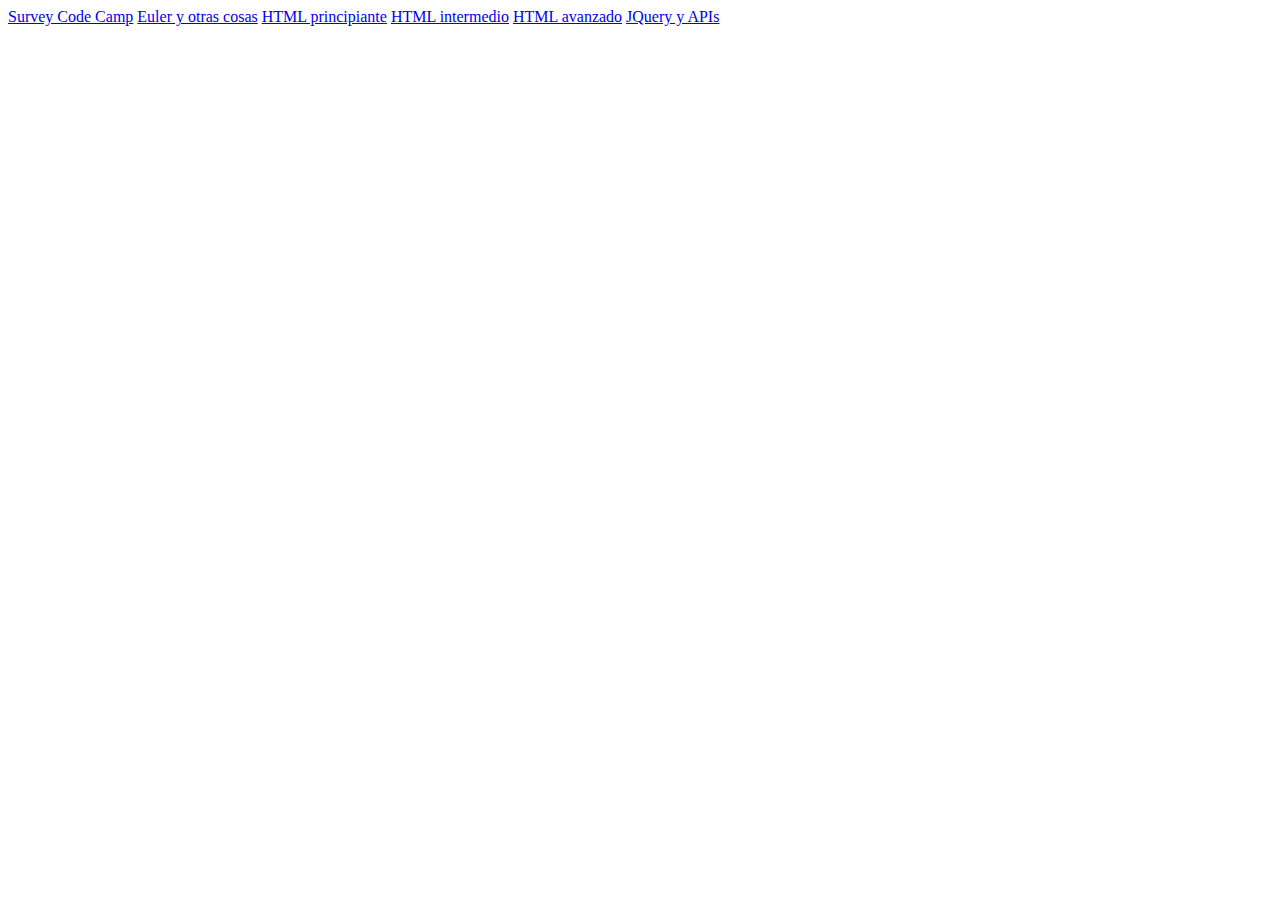
<file: index.html>
<!DOCTYPE html>
<html lang="en">
<head>
    <meta charset="UTF-8">
    <meta name="viewport" content="width=device-width, initial-scale=1.0">
    <title>Inicio</title>
</head>
<body>
    <a href="EjercicioCodeCampSurvey/index.html">Survey Code Camp</a>
    <a href="Euler y otras cosas/index.html">Euler y otras cosas</a>
    <a href="HTML Principiante/index.html">HTML principiante</a>
    <a href="HTML CSS intermedio/index.html">HTML intermedio</a>
    <a href="HTML CSS JS Avanzadilo (útil)/ejercicio.html">HTML avanzado</a>
    <a href="JQuery y APIs(fetch)/JQuery.html">JQuery y APIs</a>
    

</body>
</html>
</file>
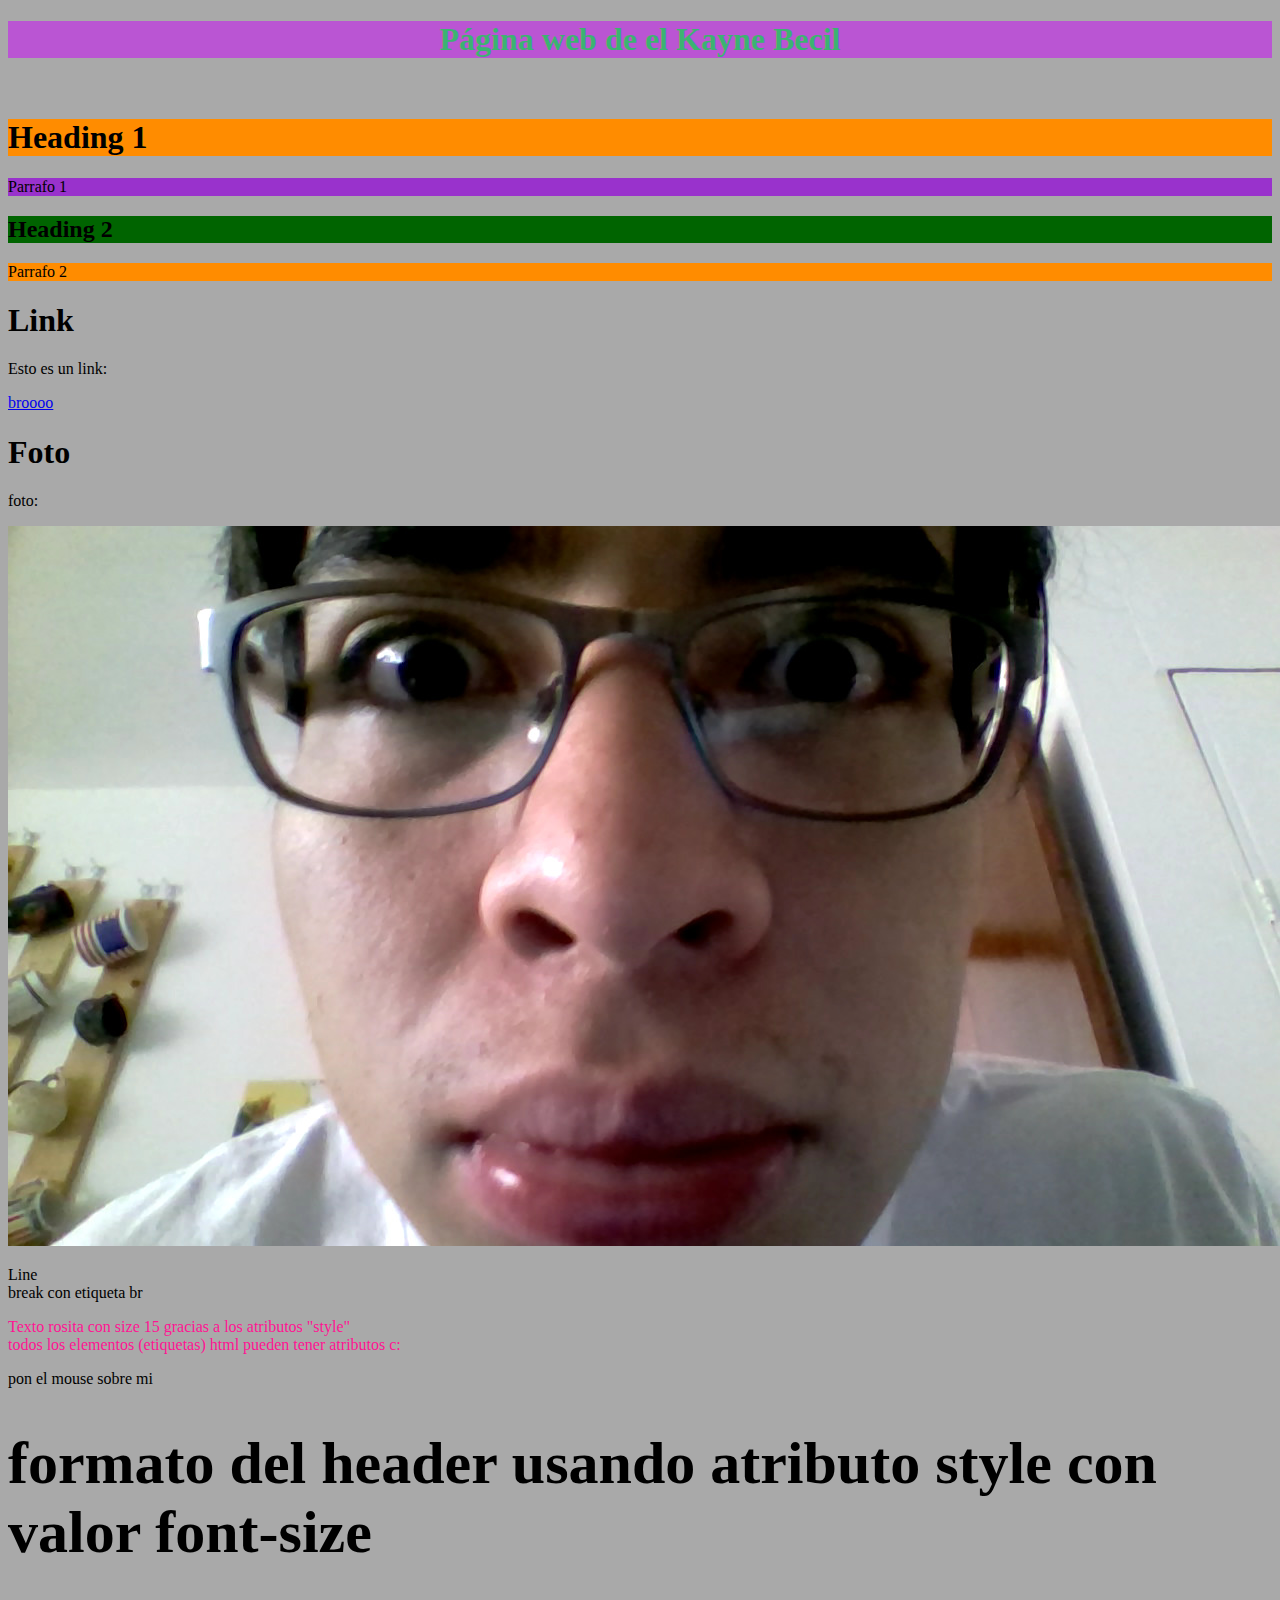
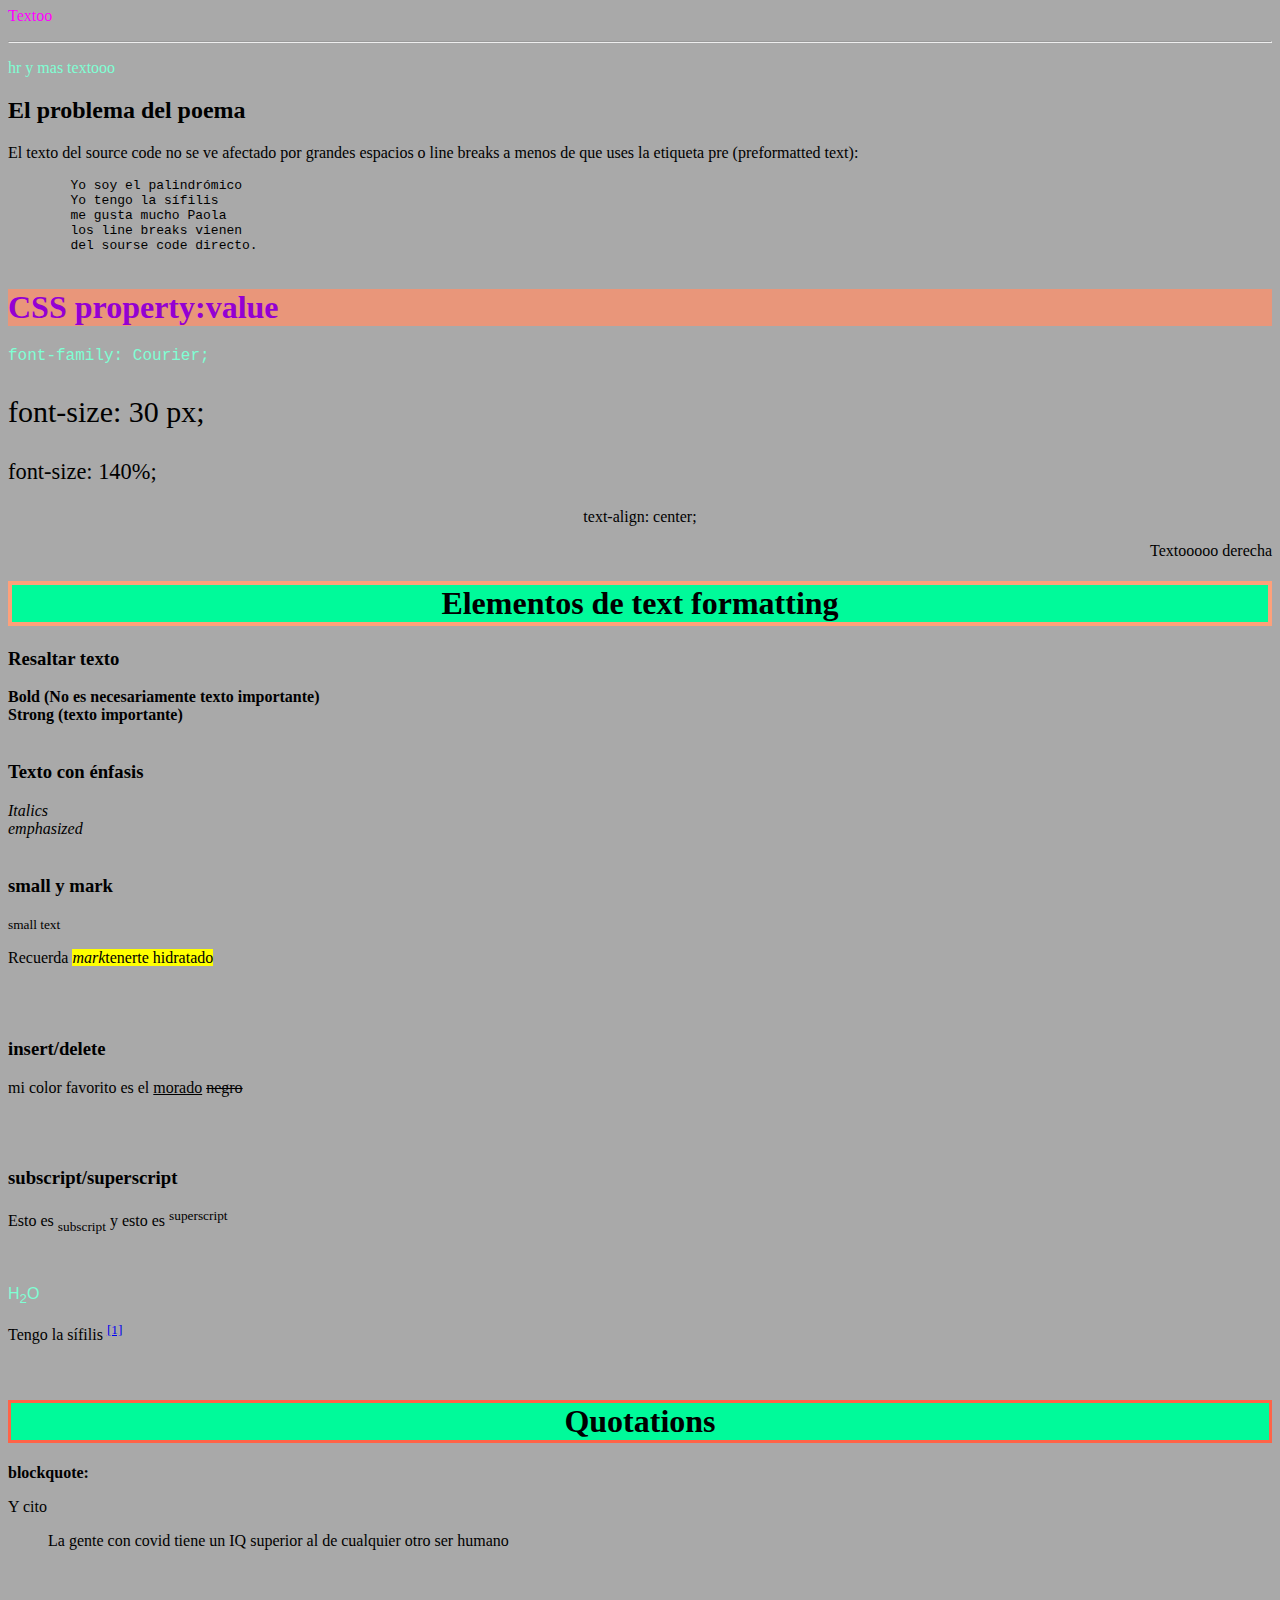
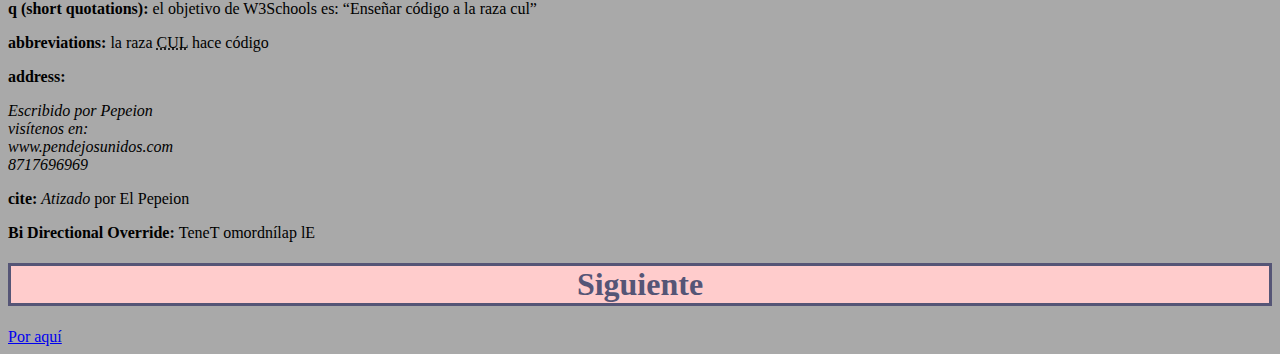
<file: HTML Principiante/index.html>
<!DOCTYPE html>
<html lang="es">
<head>
    <meta charset="UTF-8">
    <meta name="viewport" content="width=device-width, initial-scale=1.0">
    <link rel="shortcut icon" href="logo.png" type="image/x-icon">
    <title>Cosas de Html</title>
</head>
<body style="background-color: darkgrey;">
    <h1 style="text-align: center; text-shadow: darkviolet;text-decoration: deepskyblue; color:mediumseagreen; background-color: mediumorchid;">
        Página web de el Kayne Becil
    </h1>
    <br>
    <h1 style="background-color: darkorange;">Heading 1</h1>
    <p style="background-color: darkorchid;">Parrafo 1</p>

    <h2 style="background-color: darkgreen;">Heading 2</h2>
    <p style="background-color: darkorange;">Parrafo 2</p>

    <h1>Link</h1>
    <p>Esto es un link:</p>
    <a href="https://ninjaflex.com">broooo</a>

    <h1>Foto</h1>
    <p>foto: </p>
    <img src="logo.png" alt="foto de pendejo">

    <p>Line <br> break con etiqueta br</p>

    <p style="color: deeppink;">Texto rosita con size 15 gracias a los atributos "style" <br> 
    todos los elementos (etiquetas) html pueden tener atributos c:</p>

    <p title="Esto es un title(tooltip)">pon el mouse sobre mi</p> <!--Etiqueta title-->


    <h1 style="font-size: 60px;"> formato del header usando atributo style con valor font-size </h1>
    <p style="color: fuchsia;">Textoo</p>
    <hr> <!--Etiqueta Horizontal Rule-->
    <p style="color: aquamarine;">hr y mas textooo</p>

    <h2>El problema del poema</h2>
    <p>El texto del source code         no se ve afectado por   grandes       espacios
        o line breaks
        a menos de que uses la etiqueta pre (preformatted text):
    </p>

    <pre>
        Yo soy el palindrómico
        Yo tengo la sífilis
        me gusta mucho Paola
        los line breaks vienen
        del sourse code directo.
    </pre>

    <h1 style="background-color: darksalmon; color: darkviolet; font-family: serif;">CSS property:value</h1>
    <p style="font-family: Courier; color: aquamarine;">font-family: Courier;</p>
    <p style="font-size: 30px;">font-size: 30 px;</p>
    <p style="font-size: 140%;">font-size: 140%;</p>
    <p style="text-align: center;">text-align: center;</p>
    <p style="text-decoration: aquamarine; text-align: right;">Textooooo derecha</p>

    <h1 style="background-color: mediumspringgreen; text-align: center; border: 4px solid lightsalmon;">Elementos de text formatting</h1>
    
    <h3>Resaltar texto</h3>
    <b>Bold (No es necesariamente texto importante)</b> <br>
    <strong>Strong (texto importante)</strong>
    <br> <br>

    <h3>Texto con énfasis</h3>
    <i>Italics</i> <br>
    <em>emphasized</em>
    <br><br>

    <h3>small y mark</h3>
    <small>small text</small>
    <p>Recuerda <mark> <i>mark</i>tenerte hidratado</mark></p>
    <br><br>

    <h3>insert/delete</h3>
    <p>mi color favorito es el <ins>morado</ins> <del>negro</del> </p>
    <br><br>

    <h3>subscript/superscript</h3>
    <p>Esto es <sub>subscript</sub> y esto es <sup>superscript</sup></p>
    <br>
    <p style="color: aquamarine; font-family: Helvetica;">H<sub>2</sub>O</p>
    
    <p title="Tu?">Tengo la sífilis 
        <sup style="color: blue;"> <a href="https://es.wikipedia.org/wiki/S%C3%ADfilis">[1]</a>
        </sup>
    </p>
    <br>

    <h1 style="background-color: mediumspringgreen; text-align: center; border: 3px solid tomato;" > Quotations</h1>
    <strong>blockquote: </blockquote></strong><p>Y cito</p><blockquote cite="wikipedia.org" title="Falacia!">La gente con covid tiene un IQ superior al de cualquier otro ser humano</blockquote>
    <br>

    <p>
    <strong>q (short quotations):</strong> el objetivo de W3Schools es: <q>Enseñar código a la raza cul</q>
    </p>

    <p>
        <strong>abbreviations:</strong> la raza <abbr title="Codigista Unificada Lingüística">CUL</abbr> hace código
    </p>

    <p>
        <strong>address:</strong>
        <address>
            Escribido por Pepeion <br>
            visítenos en: <br>
            www.pendejosunidos.com <br>
            8717696969 <br>
        </address>
    </p>

    <p>
        <strong>cite: </strong> <cite>Atizado</cite> por El Pepeion
    </p>

    <p>
        <b>Bi Directional Override: </b> <bdo dir="rtl">El palíndromo TeneT</bdo>
    </p>

    <h1 style="background-color: rgb(255, 204, 204); color: rgb(85, 85, 118); border: 3px solid rgb(85, 85, 118);
    text-align: center; font-family: Verdana;">Siguiente</h1>
    
    <a href="2.html">Por aquí</a>
</body>
</html>
</file>
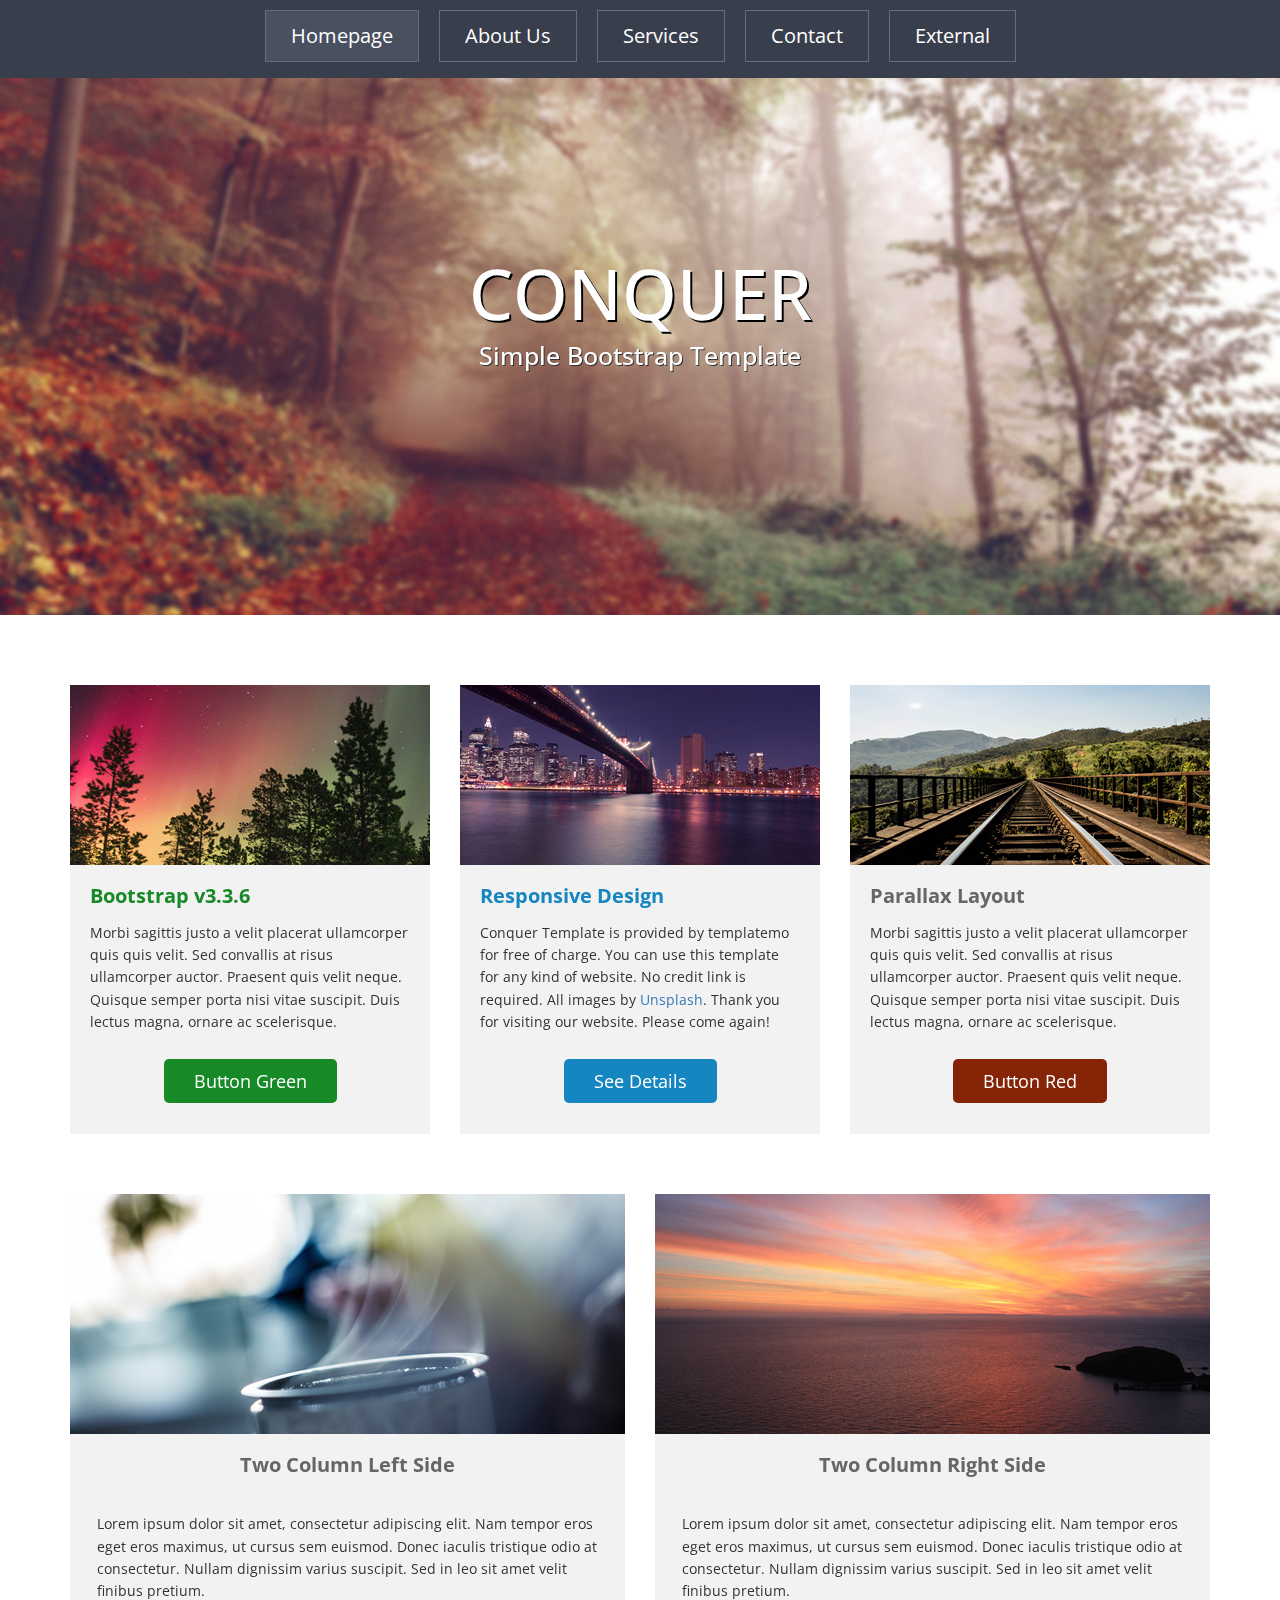
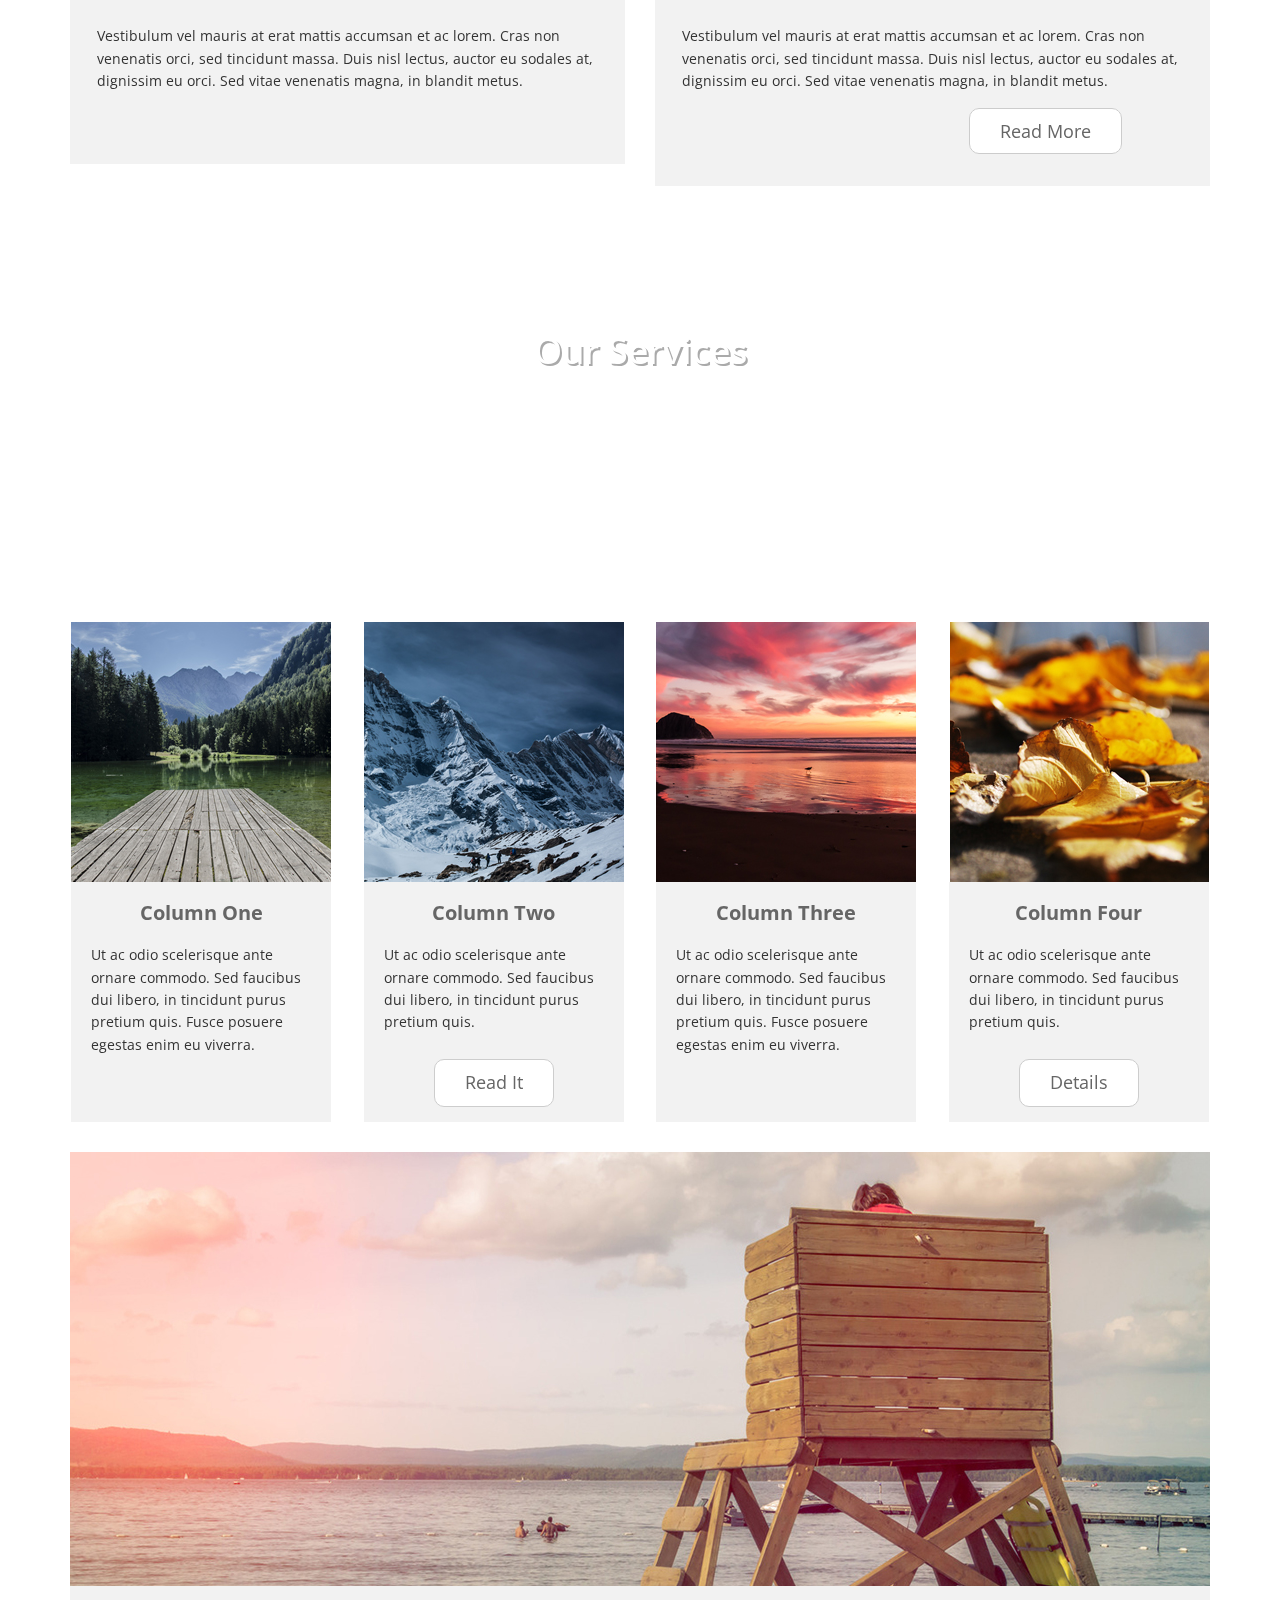
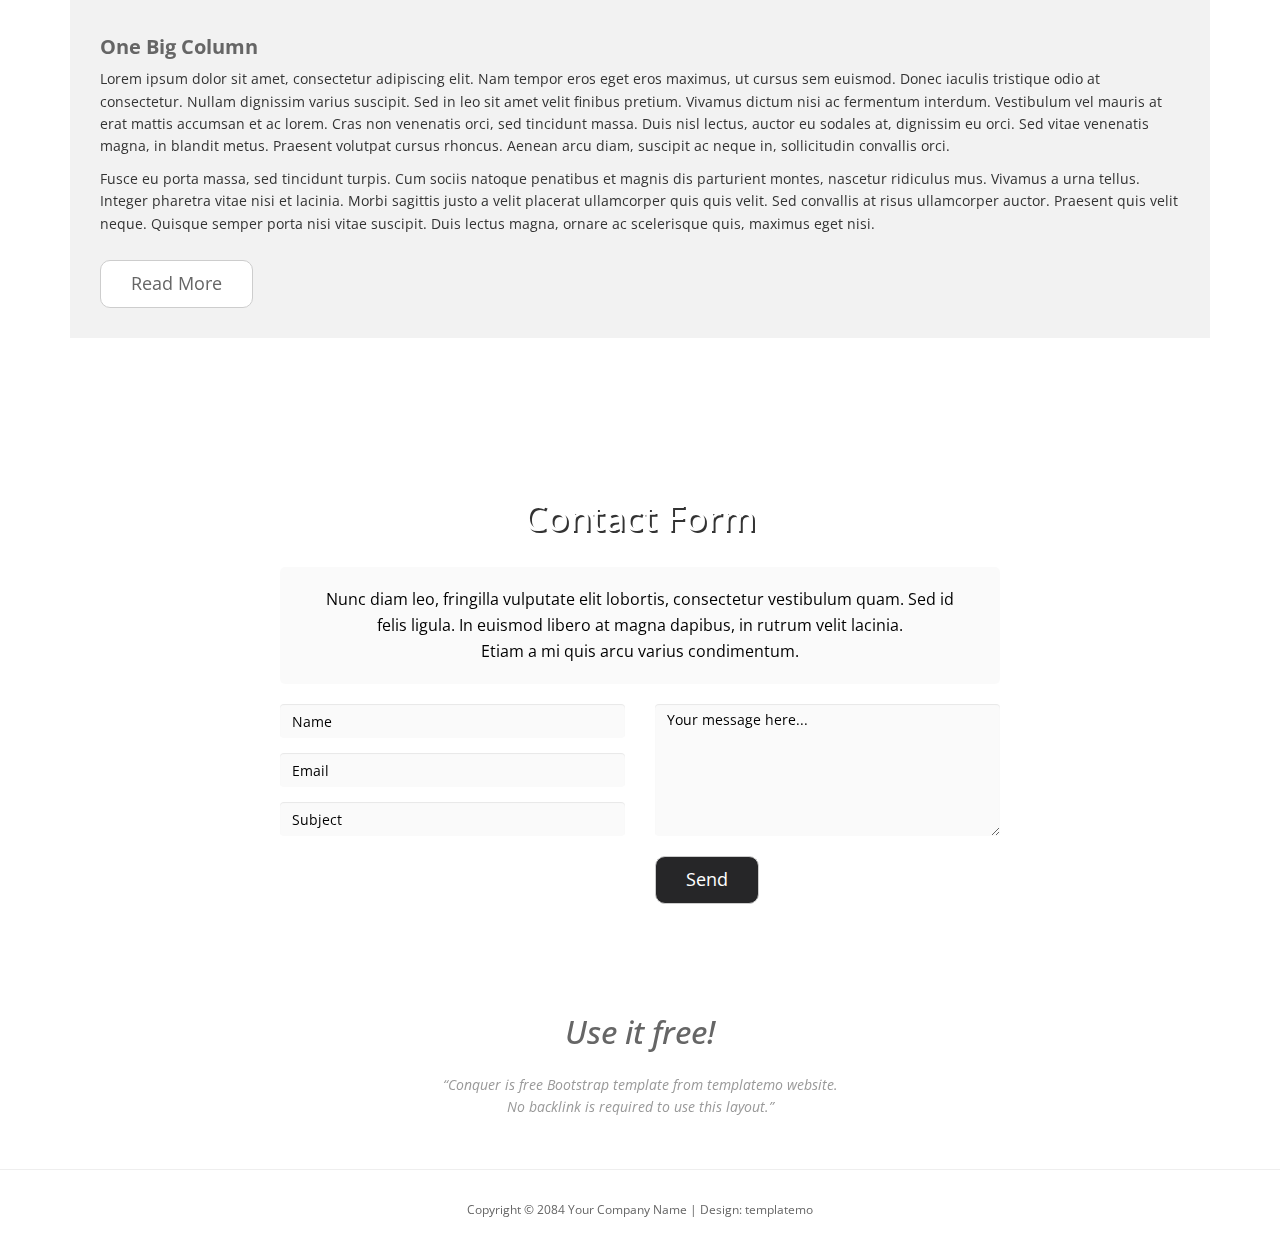
<file: TemplateBoostrapParaPracticar/index.html>
<!DOCTYPE html>
<html>
<head>
	<title>Conquer</title>
<!--
Conquer Template
http://www.templatemo.com/tm-476-conquer
-->
	<meta charset="utf-8">
	<meta name="viewport" content="width=device-width, initial-scale=1">
	<meta http-equiv="X-UA-Compatible" content="IE=edge">
	<link href='https://fonts.googleapis.com/css?family=Open+Sans:300,400,600,700' rel='stylesheet' type='text/css'>
	<link rel="stylesheet" href="css/bootstrap.min.css">
	<link rel="stylesheet" href="css/style.css">
</head>
<body>
	<nav class="navbar navbar-inverse navbar-fixed-top">
		<div class="container">
			<div class="navbar-header">
				<button type="button" class="navbar-toggle">
					<span class="icon-bar"></span>
					<span class="icon-bar"></span>
					<span class="icon-bar"></span>                        
				</button>
			</div>   
			<div class="single-page-nav sticky-wrapper" id="tmNavbar">
				<ul class="nav navbar-nav">
					<li><a href="#section1">Homepage</a></li>
					<li><a href="#section2">About Us</a></li>
					<li><a href="#section3">Services</a></li>
					<li><a href="#section4">Contact</a></li>
					<li><a href="#">External</a></li>
				</ul>
			</div>   
		</div>
	</nav>    

	<div id="section1">
		<header id="header-area" class="intro-section">
			<div class="container">
				<div class="row">
					<div class="col-sm-12 text-center">
						<div class="header-content">
							<h1>CONQUER</h1>
							<h4>Simple Bootstrap Template</h4>
						</div>
					</div>
				</div>
			</div>
		</header>
	</div>
	<div id="section2">
		<!-- Start Feature Area -->
		<section id="feature-area" class="about-section">
			<div class="container">
				<div class="row text-center inner">
					<div class="col-sm-4">
						<div class="feature-content">
							<img src="img/1-1.jpg" alt="Image">
							<h2 class="feature-content-title green-text">Bootstrap v3.3.6</h2>
							<p class="feature-content-description">Morbi sagittis justo a velit placerat ullamcorper quis quis velit. Sed convallis at risus ullamcorper auctor. Praesent quis velit neque. Quisque semper porta nisi vitae suscipit. Duis lectus magna, ornare ac scelerisque.
							</p>
							<a href="#" class="feature-content-link green-btn">button green</a>
						</div>
					</div>
					<div class="col-sm-4">
						<div class="feature-content">
							<img src="img/1-2.jpg" alt="Image">
							<h2 class="feature-content-title blue-text">Responsive Design</h2>
							<p class="feature-content-description">Conquer Template is provided by templatemo for free of charge. You can use this template for any kind of website. No credit link is required. All images by <a href="http://unsplash.com" target="_parent">Unsplash</a>. Thank you for visiting our website. Please come again!</p>                    
							<a href="#" class="feature-content-link blue-btn">See Details</a>
						</div>
					</div>
					<div class="col-sm-4">
						<div class="feature-content">
							<img src="img/1-3.jpg" alt="Image">
							<h2 class="feature-content-title red-text">Parallax Layout</h2>
							<p class="feature-content-description">Morbi sagittis justo a velit placerat ullamcorper quis quis velit. Sed convallis at risus ullamcorper auctor. Praesent quis velit neque. Quisque semper porta nisi vitae suscipit. Duis lectus magna, ornare ac scelerisque.
							</p>
							<a href="#" class="feature-content-link red-btn">Button Red</a>
						</div>
					</div>
				</div>
			</div>
		</section>
		<!-- End Feature Area -->

		<!-- Start Blog Area -->
		<section id="blog-area">
			<div class="container">
				<div class="row text-center inner">
					<div class="col-sm-6">
						<div class="blog-content">
							<img src="img/2-1.jpg" alt="Image">
							<h2>Two Column Left Side</h2>
							<p>Lorem ipsum dolor sit amet, consectetur adipiscing elit. Nam tempor eros eget eros maximus, ut cursus sem euismod. Donec iaculis tristique odio at consectetur. Nullam dignissim varius suscipit. Sed in leo sit amet velit finibus pretium.<br><br>
								Vestibulum vel mauris at erat mattis accumsan et ac lorem. Cras non venenatis orci, sed tincidunt massa. Duis nisl lectus, auctor eu sodales at, dignissim eu orci. Sed vitae venenatis magna, in blandit metus.</p>
								<br>

							</div>
						</div>
						<div class="col-sm-6">
							<div class="blog-content">
								<img src="img/2-2.jpg" alt="Image">
								<h2>Two Column Right Side</h2>
								<p>Lorem ipsum dolor sit amet, consectetur adipiscing elit. Nam tempor eros eget eros maximus, ut cursus sem euismod. Donec iaculis tristique odio at consectetur. Nullam dignissim varius suscipit. Sed in leo sit amet velit finibus pretium.<br><br>
								Vestibulum vel mauris at erat mattis accumsan et ac lorem. Cras non venenatis orci, sed tincidunt massa. Duis nisl lectus, auctor eu sodales at, dignissim eu orci. Sed vitae venenatis magna, in blandit metus.</p>
									<span><a href="#">read more</a></span><br>
									<p id="blofr"></p>
								</div>
							</div>
						</div>
					</div>
				</section>
				<!-- End Blog Area -->
			</div>
			<div id="section3">
				<!-- Start Services Area -->
				<section id="services-area" class="services-section">
					<div class="container">
						<div class="row">
							<div class="col-sm-12 text-center inner our-service">
								<div class="service">
									<h1>Our Services</h1>
									<p>Nunc diam leo, fringilla vulputate elit lobortis, consectetur vestibulum quam. Sed id <br>
										felis ligula. In euismod libero at magna dapibus, in rutrum velit lacinia. <br>
										Etiam a mi quis arcu varius condimentum.</p>
									</div>
								</div>
							</div>
						</div>
					</section>
					<!-- End Services Area -->

					<!-- Start Testimornial Area -->
					<section id="testimornial-area">
						<div class="container">
							<div class="row text-center">
								<div class="col-lg-3 col-md-3 col-sm-6 col-xs-6 col-xxs-12">
									<div class="testimonial-content">
										<img src="img/4-1.jpg" alt="Image">
										<h2>Column One</h2>
										<p>Ut ac odio scelerisque ante ornare commodo. Sed faucibus dui libero, in tincidunt purus pretium quis. Fusce posuere egestas enim eu viverra.</p>
										<br>
									</div>
								</div>
								<div class="col-lg-3 col-md-3 col-sm-6 col-xs-6 col-xxs-12">
									<div class="testimonial-content">
										<img src="img/4-2.jpg" alt="Image">
										<h2>Column Two</h2>
										<p>Ut ac odio scelerisque ante ornare commodo. Sed faucibus dui libero, in tincidunt purus pretium quis.</p>
										<a href="#" class="content-link">read it</a>
										<br>
										<p id="redd"></p>
									</div>
								</div>
								<div class="col-lg-3 col-md-3 col-sm-6 col-xs-6 col-xxs-12">
									<div class="testimonial-content">
										<img src="img/4-3.jpg" alt="Image">
										<h2>Column Three</h2>
										<p>Ut ac odio scelerisque ante ornare commodo. Sed faucibus dui libero, in tincidunt purus pretium quis. Fusce posuere egestas enim eu viverra.</p>
										<br>
									</div>
								</div>
								<div class="col-lg-3 col-md-3 col-sm-6 col-xs-6 col-xxs-12">
									<div class="testimonial-content">
										<img src="img/4-4.jpg" alt="Image">
										<h2>Column Four</h2>
										<p>Ut ac odio scelerisque ante ornare commodo. Sed faucibus dui libero, in tincidunt purus pretium quis.</p>
										<a href="#" class="content-link">details</a>
										<br>
										<p id="dets"></p>
									</div>
								</div>
							</div>
							<div class="row">
								<div class="col-lg-12">
									<div class="tm-box">
										<img src="img/4-5.jpg" alt="Image" class="img-responsive">
										<div class="tm-box-description">
											<h2>One Big Column</h2>
											<p class="tm-box-p">Lorem ipsum dolor sit amet, consectetur adipiscing elit. Nam tempor eros eget eros maximus, ut cursus sem euismod. Donec iaculis tristique odio at consectetur. Nullam dignissim varius suscipit. Sed in leo sit amet velit finibus pretium. Vivamus dictum nisi ac fermentum interdum. Vestibulum vel mauris at erat mattis accumsan et ac lorem. Cras non venenatis orci, sed tincidunt massa. Duis nisl lectus, auctor eu sodales at, dignissim eu orci. Sed vitae venenatis magna, in blandit metus. Praesent volutpat cursus rhoncus. Aenean arcu diam, suscipit ac neque in, sollicitudin convallis orci.</p>
											<p class="tm-box-p">Fusce eu porta massa, sed tincidunt turpis. Cum sociis natoque penatibus et magnis dis parturient montes, nascetur ridiculus mus. Vivamus a urna tellus. Integer pharetra vitae nisi et lacinia. Morbi sagittis justo a velit placerat ullamcorper quis quis velit. Sed convallis at risus ullamcorper auctor. Praesent quis velit neque. Quisque semper porta nisi vitae suscipit. Duis lectus magna, ornare ac scelerisque quis, maximus eget nisi.</p>
											<a href="#" class="content-link">Read More</a>    
										</div>                        
									</div>                    
								</div>
							</div>
						</div>
					</section>
					<!-- End Testimornial Area -->
				</div>
				<div id="section4">
					<!-- Start Contact Area -->
					<section id="contact-area" class="contact-section">
						<div class="container">
							<div class="row">
								<div class="col-sm-12 text-center inner">
									<div class="contact-content">
										<h1>contact form</h1>
										<div class="row">                            
											<div class="col-sm-12">
												<p>Nunc diam leo, fringilla vulputate elit lobortis, consectetur vestibulum quam. Sed id <br>
													felis ligula. In euismod libero at magna dapibus, in rutrum velit lacinia. <br>
													Etiam a mi quis arcu varius condimentum.</p>
												</div>                            
											</div>

										</div>
									</div>
								</div>
								<div class="row">
									<div class="col-lg-12">
										<form action="#" method="post" class="contact-form">
											<div class="col-sm-6 contact-form-left">
												<div class="form-group">
													<input name="name" type="text" class="form-control" id="name" placeholder="Name">
												  	<input type="email" name="email" class="form-control" id="mail" placeholder="Email">
													<input name="subject" type="text" class="form-control" id="subject" placeholder="Subject">
												</div>
											</div>
											<div class="col-sm-6 contact-form-right">
												<div class="form-group">
													<textarea name="message" rows="6" class="form-control" id="comment" placeholder="Your message here..."></textarea>
													<button type="submit" class="btn btn-default">Send</button>
												</div>
											</div>                        
										</form>    
									</div>                
								</div>
							</div>
						</section>
						<!-- End Contact Area -->
					</div>

					<!-- Start Footer Area -->
					<footer id="footer-area">
						<div class="container">
							<div class="row text-center">
								<div class="col-sm-12">
									<div class="footer-content">
										<h1>Use it free!</h1>
										<p>“Conquer is free Bootstrap template from templatemo website. 
											<br>No backlink is required to use this layout.”</p>
										</div>                
									</div>
								</div>
							</div>
							<hr>
							<div class="container">
								<div class="row">
									<div class="col-sm-12 text-center">             
										<p class="copy">Copyright © 2084 Your Company Name 
                                        
                                        | Design: templatemo</p>
									</div>
								</div>
							</div>
						</footer>
						<!-- End Footer Area -->

						<script src="js/jquery-1.11.2.min.js"></script>
						<script src="js/jquery.scrollUp.min.js"></script> <!-- https://github.com/markgoodyear/scrollup -->
						<script src="js/jquery.singlePageNav.min.js"></script> <!-- https://github.com/ChrisWojcik/single-page-nav -->
						<script src="js/parallax.js-1.3.1/parallax.js"></script> <!-- http://pixelcog.github.io/parallax.js/ -->
						<script>

    // HTML document is loaded. DOM is ready.
    $(function() {  

    // Parallax
        $('.intro-section').parallax({
        	imageSrc: 'img/bg-1.jpg',
        	speed: 0.2
        });
        $('.services-section').parallax({
        	imageSrc: 'img/bg-2.jpg',
        	speed: 0.2
    	});
        $('.contact-section').parallax({
        	imageSrc: 'img/bg-3.jpg',
        	speed: 0.2
        });    

        // jQuery Scroll Up / Back To Top Image
        $.scrollUp({
                scrollName: 'scrollUp',      // Element ID
		        scrollDistance: 300,         // Distance from top/bottom before showing element (px)
		        scrollFrom: 'top',           // 'top' or 'bottom'
		        scrollSpeed: 1000,            // Speed back to top (ms)
		        easingType: 'linear',        // Scroll to top easing (see http://easings.net/)
		        animation: 'fade',           // Fade, slide, none
		        animationSpeed: 300,         // Animation speed (ms)		        
		        scrollText: '', // Text for element, can contain HTML		        
		        scrollImg: true            // Set true to use image		        
            });

        // ScrollUp Placement
        $( window ).on( 'scroll', function() {

            // If the height of the document less the height of the document is the same as the
            // distance the window has scrolled from the top...
            if ( $( document ).height() - $( window ).height() === $( window ).scrollTop() ) {

                // Adjust the scrollUp image so that it's a few pixels above the footer
                $('#scrollUp').css( 'bottom', '80px' );

            } else {      
                // Otherwise, leave set it to its default value.
                $('#scrollUp').css( 'bottom', '30px' );        
            }
        });

        $('.single-page-nav').singlePageNav({
        	offset: $('.single-page-nav').outerHeight(),
        	speed: 1500,
        	filter: ':not(.external)',
        	updateHash: true
        });

        $('.navbar-toggle').click(function(){
        	$('.single-page-nav').toggleClass('show');
        });

        $('.single-page-nav a').click(function(){
        	$('.single-page-nav').removeClass('show');
        });
        
    });
</script>
</body>
</html>
</file>
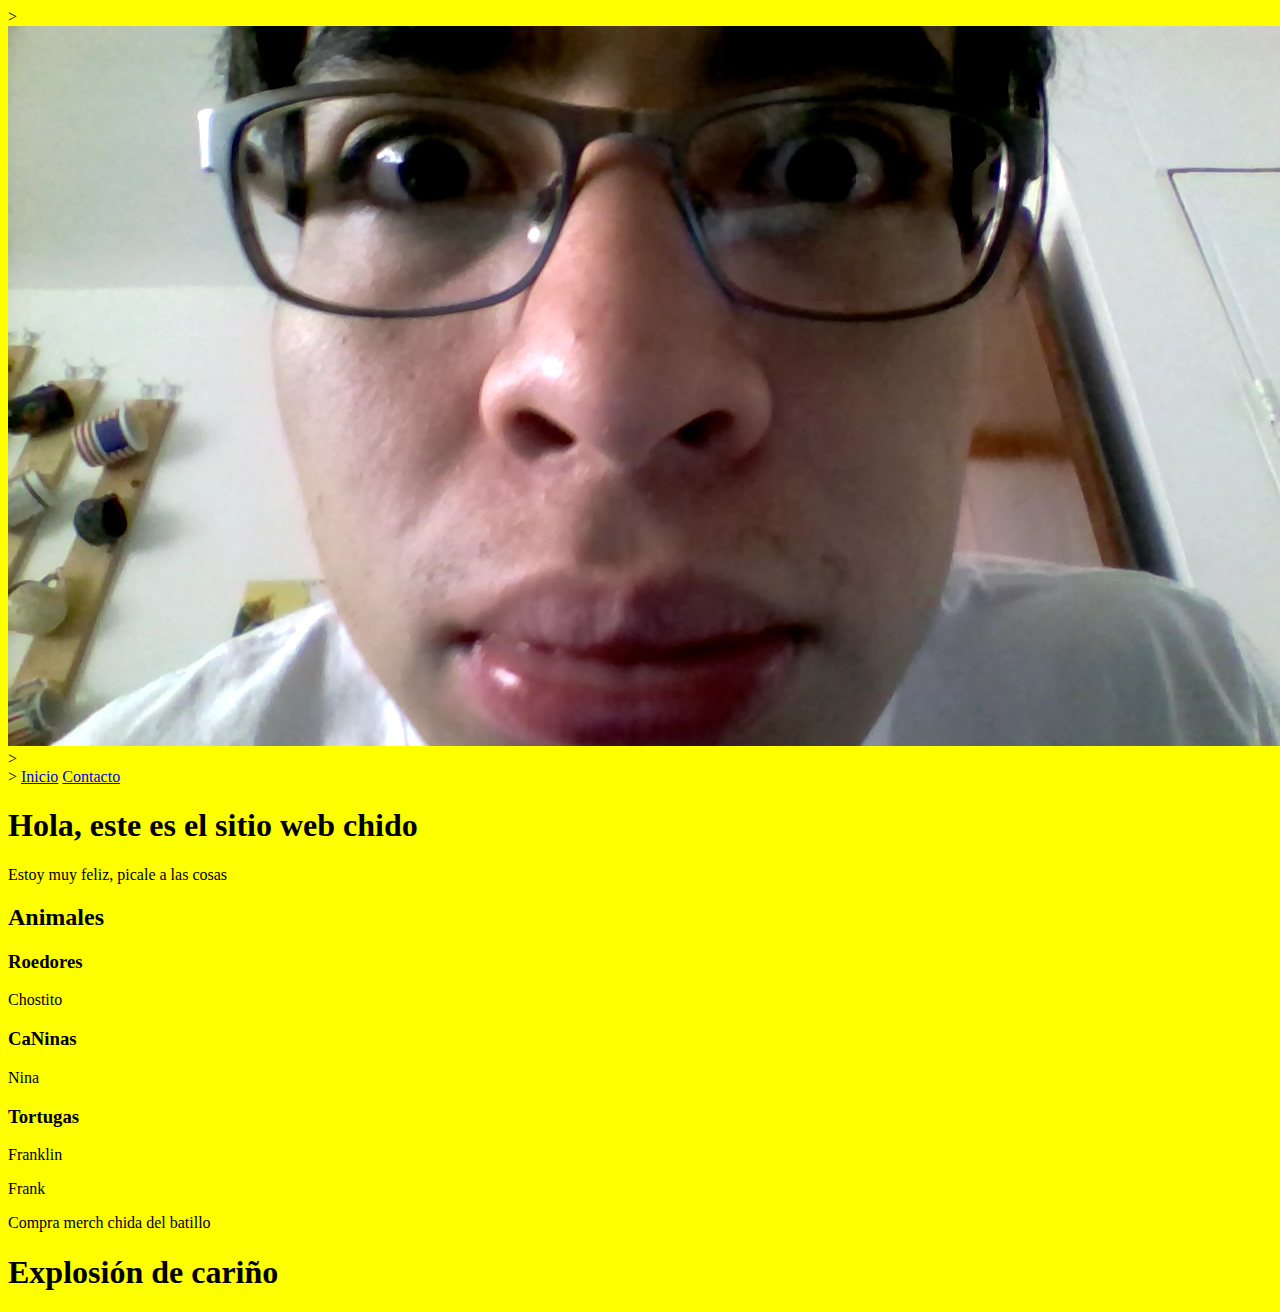
<file: HTML Principiante/02-estructuraHTML/index.html>
<!DOCTYPE html>
<html lang="es">
<head>
    <meta charset="UTF-8">
    <meta name="viewport" content="width=device-width, initial-scale=1.0">
    <meta name="description" content="Este es un proyecto web chidote">
    <title>Este es el título caca</title>
    <link rel="stylesheet" href="styles.css">
    <link rel="shortcut icon" href="favicon.png">
</head>
<body>
    <!--Esto es un comentario HTML-->>
    <header><img src="img/logo.png" alt=""></header> <!--Encabezado, usa logo.png-->>
    <nav> <!--Navegacion, a continuacion sus secciones-->>
        <a href="#">Inicio</a> <!--El atributo href de la etiqueta a indica el documento al que te va a llevar dicha referencia, aqui el # simboliza nada-->
        <a href="contacto.html">Contacto</a> <!--En este caso seria contacto.html-->
    </nav>
    <article>
        <h1>Hola, este es el sitio web chido</h1>
        <p>Estoy muy feliz, picale a las cosas</p> <!--Parrafo-->
        <section>
            <h2>Animales</h2>
            <section>
                <h3>Roedores</h3>
                <p>Chostito</p>
                <h3>CaNinas</h3>  
                <p>Nina</p>  
                <h3>Tortugas</h3>
                <p>Franklin</p>
                <p>Frank</p>
            </section>
        </section>
    </article>
    <footer></footer>
    <aside>Compra merch chida del batillo</aside>
    <h1>Explosión de cariño</h1>
    <script src="script.js"></script>
</body>
</html>
</file>
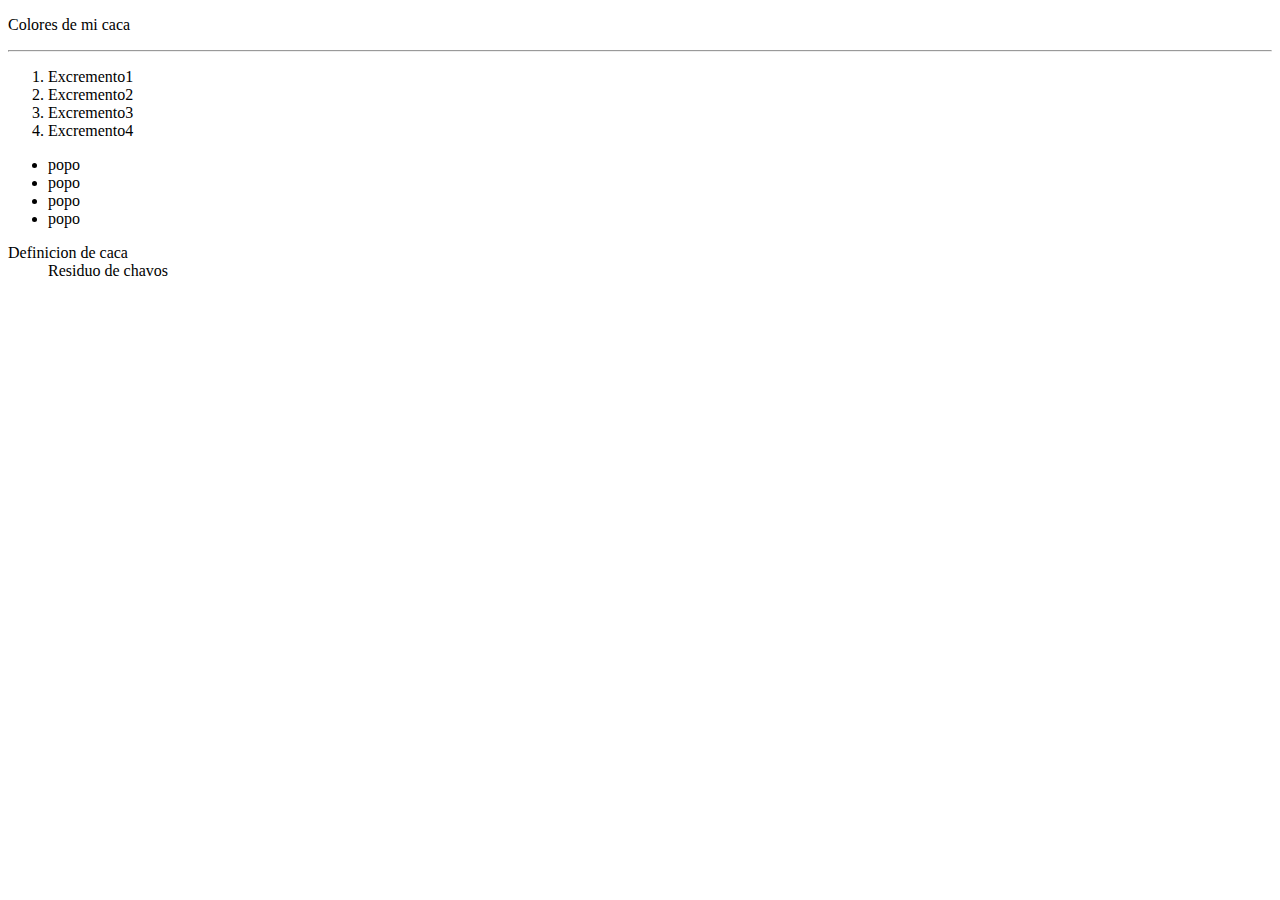
<file: HTML Principiante/03-contenidoHTML/index.html>
<!DOCTYPE html>
<html lang="en">
<head>
    <meta charset="UTF-8">
    <meta name="viewport" content="width=device-width, initial-scale=1.0">
    <title>Clase 2</title>
</head>
<body>
    <p>Colores de mi caca</p>
    <hr>
    <ol>
        <li>Excremento1</li>
        <li>Excremento2</li>
        <li>Excremento3</li>
        <li>Excremento4</li>
    </ol>
    <ul>
        <li>popo</li>
        <li>popo</li>
        <li>popo</li>
        <li>popo</li>
    </ul>
    <dl>
        <dt>Definicion de caca</dt>
        <dd>Residuo de chavos</dd>
    </dl>
</body>
</html>
</file>
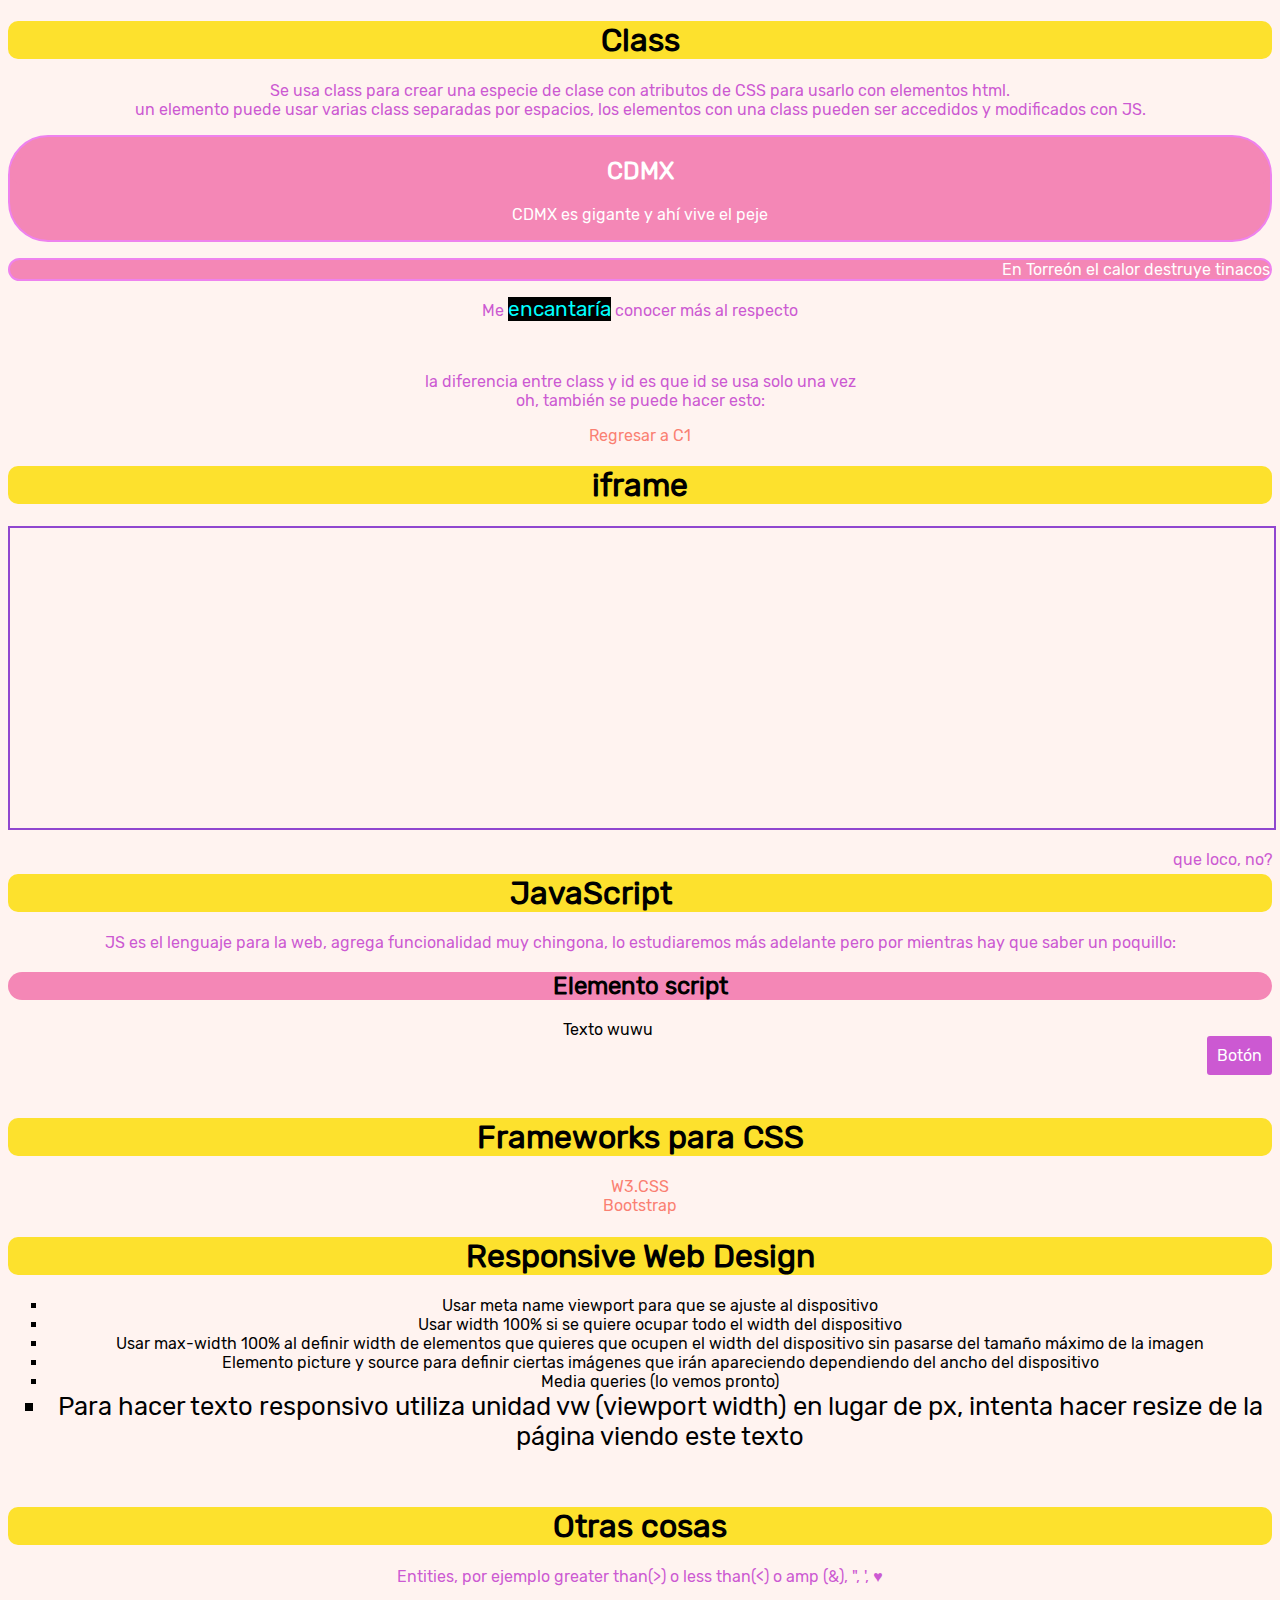
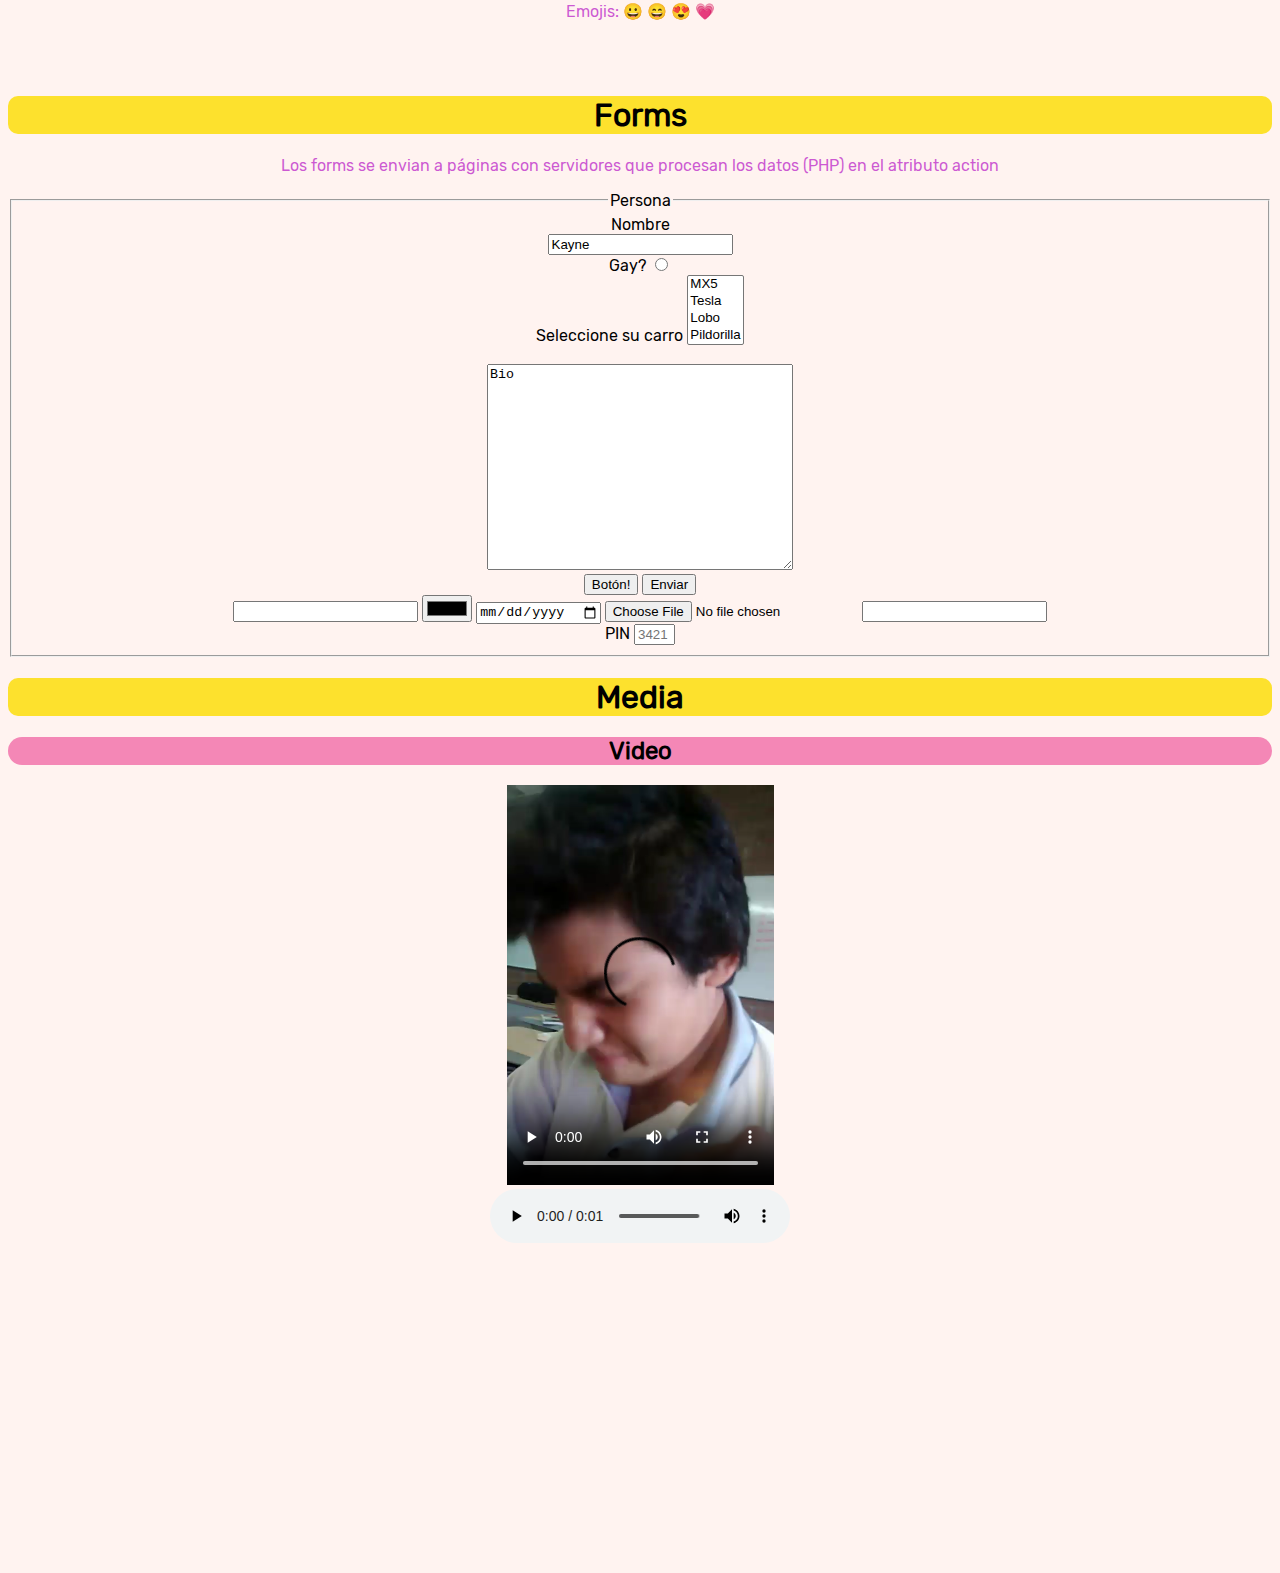
<file: HTML Principiante/4.html>
<!DOCTYPE html>
<html lang="en">
<head>
    <meta charset="UTF-8">
    <meta name="viewport" content="width=device-width, initial-scale=1.0">
    <!--keywords para los search engines-->
    <meta name="keywords" content="HTML, CSS, Pagina web fea del batillo, basura, jaja">
    <meta name="description" content="Pagina fea para aprender HTML">
    <meta name="author" content="Batillo">
    <!--Refresh cada 30 segundos-->
    <meta http-equiv="refresh" content="30">
    <!--base hace referencia a la URL base de todos los documentos-->
    <!--base href="/home/laplant/IDEs/Proyectos/HTML/Prueba"-->

    <title>4</title>

    <style>
        @font-face {
            font-family: rubik;
            src: url(Rubik-Regular.ttf);
        }
        body{
            font-family: rubik;
            background-color: rgb(255, 243, 240);
            text-align: center;
        }

        h1{
            background-color: rgb(253, 225, 45);
            border-radius: 10px;
            text-align: center;
        }

        h2{
            background-color: rgb(244, 135, 182);
            border-radius: 15px;
            text-align: center;
        }

        p{
            color: rgb(204, 89, 210);
        }

        
        .city{
            background-color:rgb(244, 135, 182);
            color: white;
            border: 2px solid violet;
            border-radius: 40px;
            text-align: center;
        }

        .bordecul{
            border-radius: 40px;
            text-align: end ;
        }

        .denotar{
            font-size: 130%;
            font-stretch: expanded;
            color:aqua;
            background-color: black;

        }

        a:hover{
            color:rgb(204, 89, 210);
            text-decoration: none;
        }

        a{
            color:salmon;
            text-decoration: none;
            text-align: center;
        }

        .boton{
            float: right; 
            background-color: rgb(204, 89, 210); 
            border-radius: 3px; 
            color: white; 
            padding: 10px;
        }
        
        .boton:hover{
            background-color:rgb(144, 70, 207);
            cursor:pointer;
        }

        .boton::selection{
            background-color:inherit;
            color: white;
        }

    </style>
</head>
<body>
    <h1>Class</h1>
    <p>Se usa class para crear una especie de clase con atributos de CSS para usarlo con elementos html. <br>
        un elemento puede usar varias class separadas por espacios, los elementos con una class pueden ser accedidos y modificados con JS.
    </p>

    <div class="city">
        <h2>CDMX</h2>
        <p style="color: white;">CDMX es gigante y ahí vive el peje</p>
    </div>

    <p class="city bordecul">En Torreón el calor destruye tinacos</p>

    <p>Me <span class="denotar">encantaría</span> conocer más al respecto</p>
    <br>
    <p>la diferencia entre class y id es que id se usa solo una vez <br>
    oh, también se puede hacer esto:</p>
    <a href="2.html#C1">Regresar a C1</a>
    <br>

    <h1>iframe</h1>
    <iframe src="https://www.w3schools.com/html/html_responsive.asp" title="Inicio" style="width:100%; height: 300px; border:2px solid rgb(144, 70, 207)"></iframe>
    <p style="float: right;"> que loco, no?</p>
    <br>
    <h1>JavaScript</h1>
    <p>JS es el lenguaje para la web, agrega funcionalidad muy chingona, lo estudiaremos más adelante pero por mientras hay que saber un poquillo: </p>
    <h2>Elemento script</h2>

    <span  id="demo">Texto wuwu</span>
    <p onclick="miFuncion()" class="boton" style="text-align: center;">Botón</p>
    <noscript>Upsss que cagado, tu navegador no vale cola :p</noscript>
    <script>
        var e = 0;
        function miFuncion(){
            e++;
            if(e % 2 == 0)
            document.getElementById("demo").style.fontSize = "150%";
            else
            document.getElementById("demo").style.fontSize = "100%"
        }
    </script>
    <br> <br> <br> <br>
    <h1>Frameworks para CSS</h1>
    <a href="https://www.w3schools.com/w3css/default.asp">W3.CSS</a> <br>
    <a href="https://www.w3schools.com/bootstrap/default.asp">Bootstrap</a>

    <h1>Responsive Web Design</h1>
    <ul style="list-style-type: square;">
        <li>Usar meta name viewport para que se ajuste al dispositivo</li>
        <li>Usar width 100% si se quiere ocupar todo el width del dispositivo</li>
        <li>Usar max-width 100% al definir width de elementos que quieres que ocupen el width del dispositivo sin pasarse del tamaño máximo de la imagen</li>
        <li>Elemento picture y source para definir ciertas imágenes que irán apareciendo dependiendo del ancho del dispositivo</li>
        <li>Media queries (lo vemos pronto)</li>
        <li style="font-size: 2vw;">Para hacer texto responsivo utiliza unidad vw (viewport width) en lugar de px, intenta hacer resize de la página viendo este texto</li>
    </ul>
    <br>
    <h1>Otras cosas</h1>
    <p>Entities, por ejemplo greater than(&gt) o less than(&lt) o amp (&amp;), &quot;, &apos;, &hearts;</p>
    <p>Emojis: &#128512; &#128516; &#128525; &#128151;</p>
    <br><br>

    <h1>Forms</h1>
    <p>Los forms se envian a páginas con servidores que procesan los datos (PHP) en el atributo action</p>
    <form action="" method="GET">
        <fieldset>
            <legend>Persona</legend>
            <label for="texto">Nombre</label><br>
            <input type="text" id="texto" value="Kayne" name="nombre"> <br>
            
            <label for="gei">Gay?</label>
            <input type="radio" id="gei" name="gay"> <br>

            <label for="select">Seleccione su carro</label>
            <select name="carros" id="select" multiple>
                <option value="MX5">MX5</option>
                <option value="Tesla">Tesla</option>
                <option value="Lobo">Lobo</option>
                <option value="Pildora">Pildorilla</option>
            </select> <br> <br>

            <textarea name="textarea" id="area" cols="30" rows="10" style="width: 300px; height: 200px;">Bio</textarea> <br>
            <input type="button" onclick="alert('AAAAA')" name="boton" value="Botón!">
            <input type="submit" id="ok" name="enviar" value="Enviar"> <br>

            <input list="navegadores">
            <datalist id="navegadores">
                <option value="Firecocks"></option>
                <option value="IE"></option>
                <option value="Chrome"></option>
                <option value="Safari"></option>
            </datalist>

            <input type="color" name="color" id="color">
            <input type="date" name="date" id="date">
            <input type="file" name="file" id="file" value="select file">
            <input type="search" name="search" id="search"> <br>
            
            <label for="PIN">PIN</label>
            <input type="text" name="PIN" id="PIN" maxlength="4" size="2" placeholder="3421" required>
        </fieldset>
    </form>

    <!--<h1>Graphics</h1>
    <canvas id="cavascul" width="300" height="200" style="border:2px solid rgb(204, 89, 210); float: left;" onclick="circulo()">
    </canvas>

    <script>
        function circulo(){
            var c = document.getElementById("canvascul");
            var ctx = c.getContext("2d");
            ctx.beginPath();
            ctx.arc(95,50,20,0,2*Math.PI);
            ctx.stroke();
        }
    </script> -->

    <h1>Media</h1>
    <h2>Video</h2>
    <video src="videoYo.mp4" controls max-width="100%" height="400px"></video><br>
    <audio src="doit.mp3" controls></audio> <br>

    <iframe width="560" height="315" src="https://www.youtube.com/embed/ARUQ4zWrLeI" frameborder="0" allow="accelerometer; autoplay; encrypted-media; gyroscope; picture-in-picture" allowfullscreen></iframe>
</body>
</html>
</file>
<file: TemplateBoostrapParaPracticar/css/style.css>
/*

Conquer Template

http://www.templatemo.com/tm-476-conquer


iframe {
  display: block;
  border: 0;
  position: absolute; 
  width: 100%; 
  height: 100%; 
}

*/

body,
h1,
h2,
h3,
h4,
h5,
h6,
.h1,
.h2,
.h3,
.h4,
.h5,
.h6 {
    font-family: "Open Sans", Helvetica, Arial, sans-serif!important;
}
body {
  overflow-x: hidden;
}

img {
  max-width: 100%;
  height: auto;
  border: none;
}
h1 {
  font-size: 36px;
}
h2 {
  font-size: 20px;
  font-weight: 700;
}
p{
  font-size: 14px;
  line-height: 1.6em;
  margin: 0;
}
a:hover { text-decoration: none; }

/* Start Main Menu */
header {
  /*background-image: url("../img/bg-1.jpg");
  background-position: center center;
  background-repeat: no-repeat;
  background-size: cover;*/
  padding: 235px 0;
  /*margin-bottom: 60px;*/
  /*background-attachment: fixed;*/
  /*background-size: 100% 100%;*/
}
ul#menu {
background: #40475A none repeat scroll 0 0;
padding: 6px;
position: fixed;
text-shadow: 0 1px 1px rgba(0, 0, 0, 0.2);
width: 100%;
z-index: 999;
    }
.main-menu {
  margin-top: -234px;
}
.main-menu ul{}
.main-menu ul li {
  display: inline-block;
  padding: 10px;
}
.main-menu ul li a {
  background: #383E4C none repeat scroll 0 0;
  border: 1px solid #646d7c;
  color: #fff;
  font-size: 20px;
  padding: 5px 20px;
  text-decoration: none;
  text-transform: capitalize;
}
/*.main-menu ul li.active a,*/
.main-menu ul li a:focus,
.main-menu ul li a:hover {
  background: #49505F;
}
.header-content  h1 {
  color: #fff;
  font-size: 70px;
  text-transform: uppercase;
  text-shadow: 2px 2px #000;
}
.header-content h4 {
  color: #fff;
  font-size: 25px;
  text-shadow: 1px 1px #333;
}
.single-page-nav { text-align: center; }
/* End Header CSS */

/* Start Feature CSS */
.green-text { color: #178A27; }
.blue-text { color: #1686C1; }
.gray-text { color: #1686C1; }
.green-btn { background: #178A27; }
.green-btn:hover { background: #449D44; }
.blue-btn { background: #1686C1; }
.blue-btn:hover { background: #31B0D5; }
.red-btn { background: #852406; }
.red-btn:hover { background: #C9302C; }
.feature-content {
    background: #F2F2F2;
    padding-bottom: 40px;
}
.feature-content-title {
    padding: 0 20px;
    text-align: left;    
}
.feature-content-description {
    padding: 0 20px 35px;
    text-align: left;
    color: #333333;
    margin-top: 15px;
}
.feature-content-link {
    border-radius: 5px;
    color: #fff;
    font-size: 18px;
    padding: 10px 30px;
    text-decoration: none;
    text-transform: capitalize;
    -webkit-transition: all 0.3s ease;
            transition: all 0.3s ease;
}
.feature-content-link:hover, .feature-content-link:link, .feature-content-link:visited  {
  color: white;
  text-decoration: none;
}

/* End Feature CSS */

/* Start Blog CSS */
#blog-area {
    margin: 60px 0px;
}
.blog-content {
  background: #F2F2F2;
  padding-bottom:25px;
  max-width: 555px;
  margin: 0 auto;
}
.blog-content h2 {
    color: #666666;
    text-transform: capitalize;
}
.blog-content p {
    padding: 27px;
    text-align: left;
    color: #333333;
}
.blog-content span {
  margin-left: 225px;
}
.blog-content span a {
    background: #fff none repeat scroll 0 0;
    border: 1px solid #ccc;
    border-radius: 10px;
    color: #666666;
    font-size: 18px;
    padding: 10px 30px;
    text-decoration: none;
    text-transform: capitalize;
}
.blog-content span a:hover {
    background: #E6E6E6 none repeat scroll 0 0;
}
.blog-content > p#blofr {
    padding: 8px;
}
/* End Blog CSS */

/* Start Services CSS */
div#service-area-main {
    float: left;
    width: 100%;
  margin-top:-200px;
}
.our-service{
  margin:65px 0px 85px;
}
/*section#services-area {
  background-image: url("../img/bg-2.jpg");
  background-position: center center;
  background-size: cover;
  background-attachment: fixed;
  background-repeat: no-repeat;
}*/
.service  h1 {
  color: #fff;
  text-transform: capitalize;
  text-shadow: 2px 2px #aaa;
  margin-bottom: 20px;
}
.service > p {
    color: #fff;
    font-size: 18px;
}
/* End Services CSS */

/* Start Testimornial CSS */
#testimornial-area{
  margin: 60px 0;
}
h2 {
    color: #666666;
}
.testimonial-content {
  background-color: #f2f2f2;
  height: 500px;
  max-width: 260px;
  margin: 0 auto 30px;
}
.testimonial-content  p {
    padding: 10px 20px;
    text-align: left;
}
.content-link {
    background: #fff none repeat scroll 0 0;
    border: 1px solid #cdcdcd;
    border-radius: 10px;
    color: #666;
    display: inline-block;
    font-size: 18px;
    padding: 10px 30px;
    text-decoration: none;
    text-transform: capitalize;
    margin-top: 15px;
    -webkit-transition: all 0.3s ease;
            transition: all 0.3s ease;
}
.content-link:hover,
.content-link:focus {
    background: #E6E6E6 none repeat scroll 0 0;
}

/* End Testimornial CSS */

/* Start Contact CSS */
/*section#contact-area {
  background-image: url("../img/bg-3.jpg");
  background-position: center center;
  background-size: cover;  
  background-attachment: fixed; 
}*/
.contact-content h1 {
    color: #fff;
    text-transform: capitalize;
    margin-bottom: 30px;
  text-shadow: 2px 2px #333;
}
.contact-content p {
    background: rgba(242, 242, 242, 0.4) none repeat scroll 0 0;
    border-radius: 5px;
    color: #000;
    font-size: 16px;
    margin-bottom: 20px;
    padding: 20px 15px;
}
.contact-form-left { padding-left: 0; }
.contact-form-right { padding-right: 0; }
input {
    margin-bottom: 15px;    
}
.form-control {
  border: none;
  background: rgba(242, 242, 242, 0.4);
}
#comment.form-control {

}
.form-group button {
  background: #262628 none repeat scroll 0 0;
  color: #fff;
  margin-top: 20px;
  padding: 10px 30px;
  font-size: 18px;
  border-radius:10px;
  -webkit-transition: all 0.3s ease;
          transition: all 0.3s ease;
}
/* End Contact CSS */

/* Start Footer CSS */
.footer-content  h1 {
    color: #666;
    font-size: 32px;
    font-style: italic;
    margin-bottom: 25px;
    margin-top: 35px;
}
.footer-content  p {
    color: #999;
    font-style: italic;
    margin-bottom: 30px;
}
.copy {
    color: #666;
    font-size: 12px;
    margin-bottom: 30px;
    margin-top: 10px;
}

/* Slick Nav CSS */
.slicknav_menu {
    display:none;
}
.slicknav_nav a {
    text-transform: capitalize;
}
.slicknav_menu {
  background: #40475a none repeat scroll 0 0;
}
/* Scrool To top */
/* Image style */
#scrollUp {
    background-image: url("../img/top.png");
    bottom: 20px;
    right: 20px;
    width: 38px;    /* Width of image */
    height: 38px;   /* Height of image */
}
/* End Scroll To top */

.about-section {
    height: 100%;
    padding-top: 70px;
}

.services-section {
    height: 100%;
   /* padding-top: 150px;*/
}
.tm-box {
  background-color: #F2F2F2;
  max-width: 1140px;
  width: 100%;
}
.tm-box-description {
  padding: 30px;
}
.tm-box-p {
  margin-bottom: 10px;
}
.tm-box-p:last-child {
  margin-bottom: 0;
}
.contact-section {
    height: 100%;
    padding-top: 80px;
    padding-bottom: 60px;
}
.form-control {
  color: #000;
}
.contact-section .container {
  max-width: 750px;
}

/*https://css-tricks.com/snippets/css/style-placeholder-text/*/
.form-control::-webkit-input-placeholder {
   color: black;
}
.form-control:-moz-placeholder { /* Firefox 18- */
   color: black;  
}
.form-control::-moz-placeholder {  /* Firefox 19+ */
   color: black;  
}
.form-control:-ms-input-placeholder {  
   color: black;  
}

/*************navigation******************/

 .navbar-inverse {
    background-color: #383E4C;
    border-color: #383E4C;
}
.navbar-nav>li {
    display: inline-block;
    padding: 10px;
}
.navbar-inverse .navbar-nav>li>a {
    background: #383E4C none repeat scroll 0 0;
    border: 1px solid #646d7c;
    color: #fff ;
    font-size: 20px;
    padding: 15px 25px;
    text-decoration: none;
    text-transform: capitalize;
    -webkit-transition: all 0.3s ease;
            transition: all 0.3s ease;
}

.navbar-inverse .navbar-nav > li > a.current,
.navbar-inverse .navbar-nav > li > a:hover {
        background: #49505F;
}
.navbar .navbar-nav {
    display: inline-block;
    float: none;
}

.navbar .navbar-collapse {
    text-align: center;
}

/* Media Queries
----------------------*/

@media only screen and (min-width: 992px) and (max-width: 1199px) {
  .blog-content > p#blofr {
    padding: 18px;
  }
  .contact-content p {
    font-size: 15px;
  }
}

/*    Tablet Layout: 768px. */

@media only screen and (min-width: 768px) and (max-width: 991px) {
  .blog-content p {
    margin-bottom: 21px;
    padding: 27px;
  }
  .blog-content span { margin-left: 0; }
  .service > p { font-size: 18px; }
  .contact-content p {
    font-size: 18px;
    padding: 15px 0;
  }
  .navbar-nav > li {
    padding: 6px;
  }
  .navbar-inverse .navbar-nav > li > a {
    font-size: 16px;
  }
}

@media only screen and (max-width: 1024px) {
  header,
  section#services-area,
  section#contact-area {
    background-attachment: scroll;
  }
}

@media only screen and (max-width: 767px) {
  
  header {
    height: 75vh;
    padding: 0 15px;
    display: -webkit-flex;
    display: -ms-flexbox;
    display: -webkit-box;
    display: flex;
    -webkit-align-items: center;
        -ms-flex-align: center;
            -webkit-box-align: center;
            align-items: center;
    -webkit-box-pack: center;
    -webkit-justify-content: center;
        -ms-flex-pack: center;
            justify-content: center;
  } 

  ul#menu { display:none; }

  .slicknav_menu {
    display: block;
    position: fixed;
    width: 100%;
    z-index: 999;
    background:none;
  }
  .header-content h1 {
   font-size: 55px;
  }
  .feature-content {
    max-width: 360px;
    margin: 0 auto 30px;
  }
  .feature-content-title,
  .feature-content-description {
   text-align: center;
  }
  .blog-content { margin-bottom: 30px; }
  .blog-content p { text-align: center; }
  .blog-content span { margin-left: 0; }
  .testimornial-content p { text-align: center; }
  .footer-content h4 { font-size: 16px; }
  .navbar-nav>li { display: block; }
  .navbar-inverse {
    background: none;
    border: none; 
  }
  .navbar-inverse .navbar-toggle { background-color: #333; }
  .navbar-inverse .navbar-collapse, 
  .navbar-inverse .navbar-form {
    background-color: #49505F;
  }
  .navbar .navbar-nav {
    width: 100%;
    margin:0;
  }
  .navbar-collapse {
    padding-right: 0px;
    padding-left: 0px;
  }
  .navbar-nav>li {
    width: 100%;
    border-bottom: 1px solid #999;
    padding:0px;
  }
  .navbar-nav>li:last-child { border-bottom: none;  }
  .navbar-inverse .navbar-nav>li>a {
    background:none;
    border: none;
    width: 100%;
    padding: 10px 0px;
  }
  .navbar-inverse .navbar-nav>li>a:focus, 
  .navbar-inverse .navbar-nav>li>a:hover {
    background-color: #383E4C;
  }
  .navbar-inverse .navbar-nav>.active>a, 
  .navbar-inverse .navbar-nav>.active>a:focus, 
  .navbar-inverse .navbar-nav>.active>a:hover {
    background: #383E4C;
  }
  .navbar-inverse .navbar-nav > li > a { font-size: 16px; }
  .container {
    margin-left: 0;
    margin-right: 0;
  }
  .single-page-nav {
    background-color: #383E4C;
    max-height: 0;
    -webkit-transition: max-height 0.8s;
            transition: max-height 0.8s;
    overflow: hidden;
  }
  /*http://css3.bradshawenterprises.com/animating_height/*/
  .single-page-nav.show {
    max-height: 250px;
    overflow: auto;
  }
  .contact-form-left {
    padding-right: 0;
  }
  .contact-form-right {
    padding-left: 0;
  }
}

/*    Wide Mobile Layout: 480px. */

@media only screen and (min-width: 480px) and (max-width: 767px) {
  .header-content h1 {
    font-size: 70px;
  }
}

@media only screen and (max-width: 520px) {
  .col-xxs-12 {
    width: 100%;
  }
}

@media only screen and (max-width: 480px) {
  header { height: 50vh; }
}
</file>
<file: HTML Principiante/02-estructuraHTML/styles.css>
body{
    background: yellow;
}
</file>
